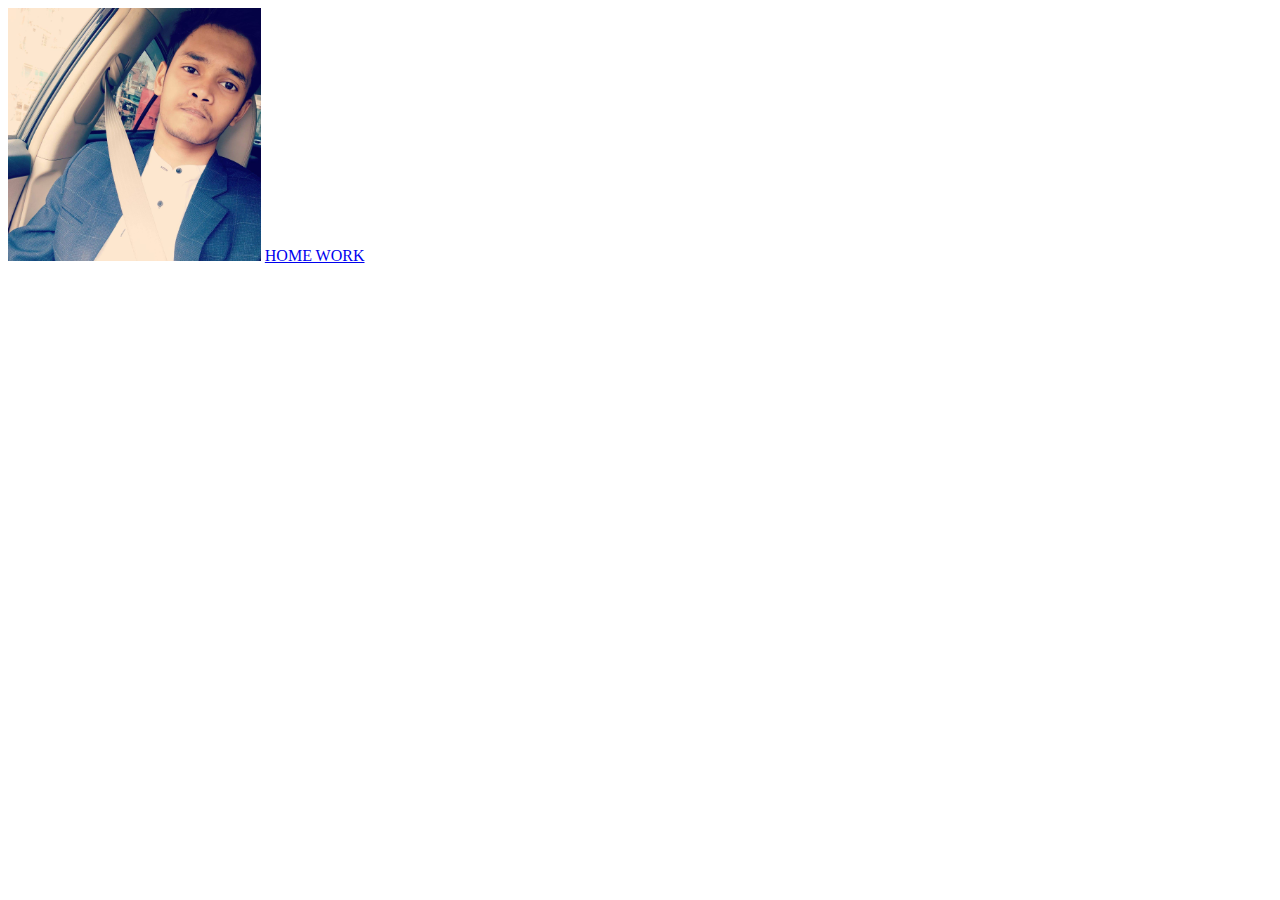
<file: index.html>
<!DOCTYPE html>
<!DOCTYPE html>
<html>
<head>
	<meta charset="utf-8">
	<title>My Profile</title>
</head>
<body>

<img src="images/radif.jpg" alt="radiftajwar" width="20%">
<a href="Notary.html" target="_blank">HOME WORK</a>
</body>
</html>
</file>
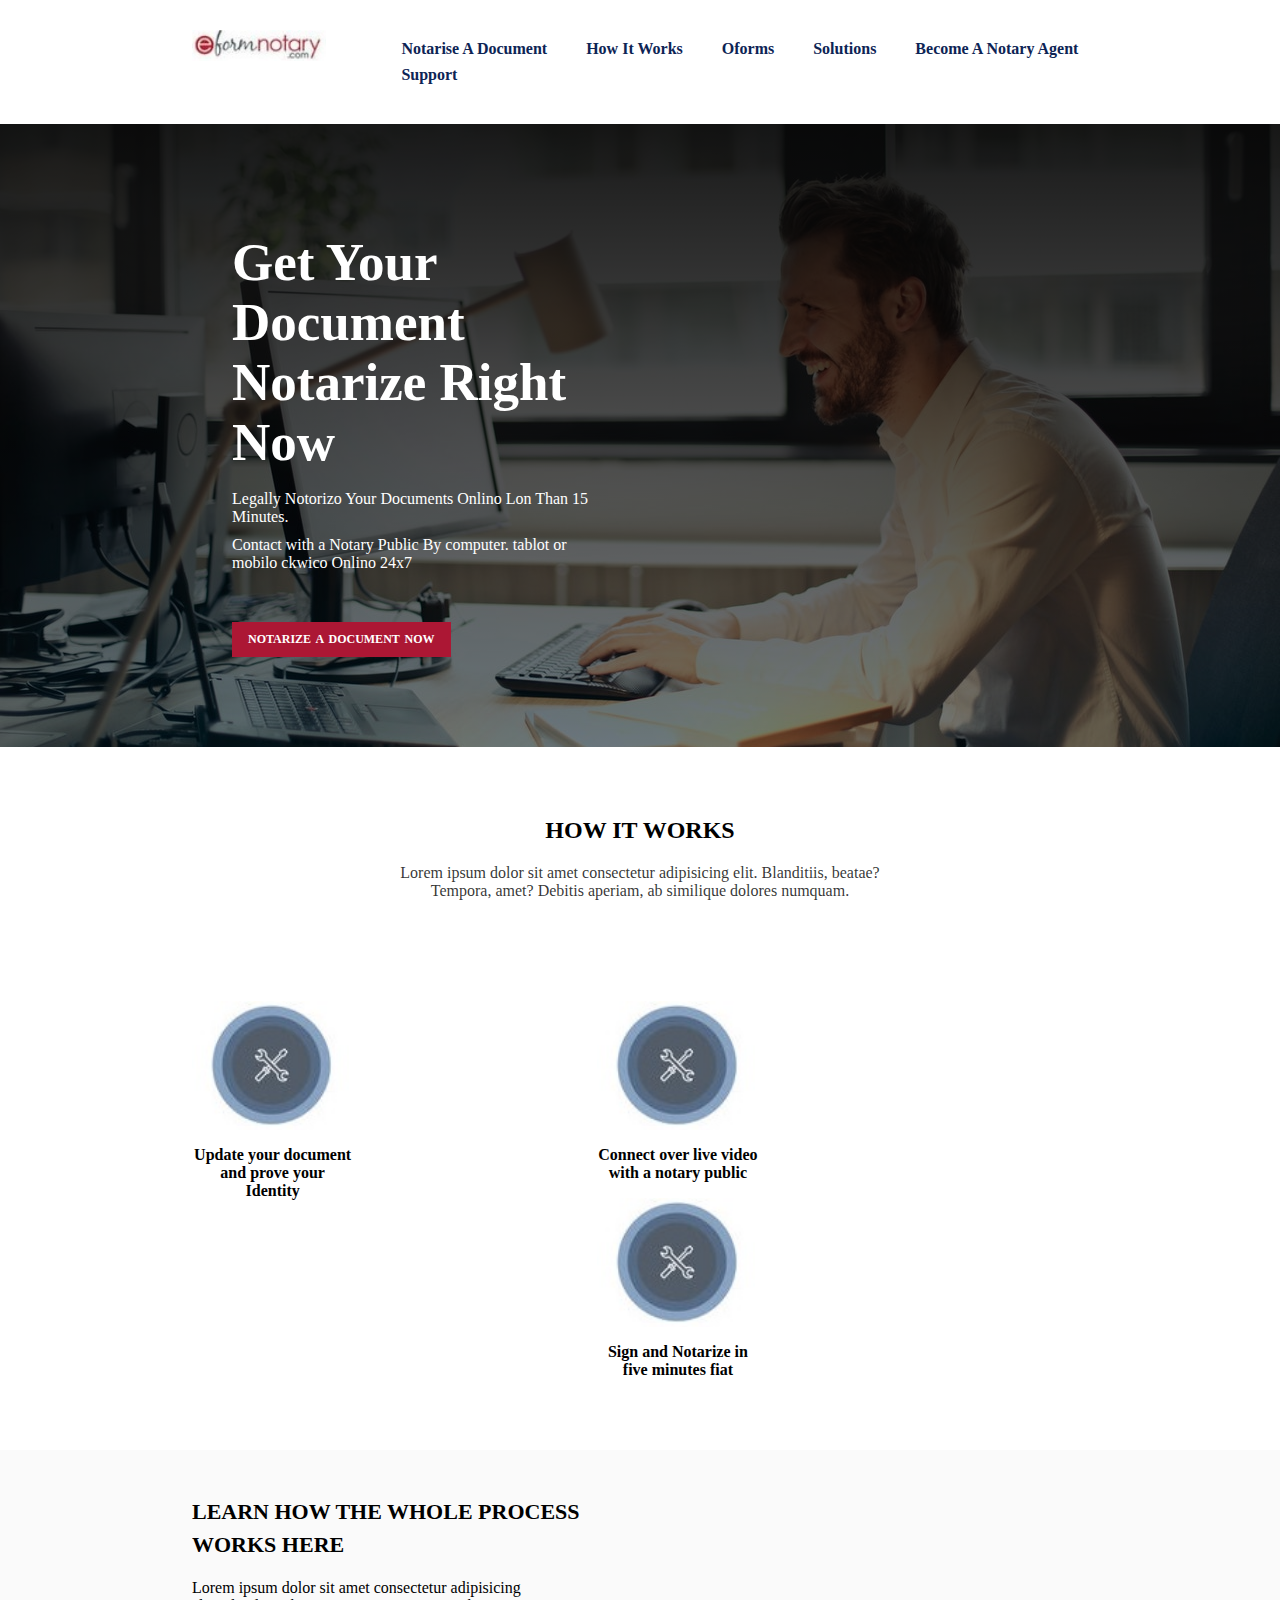
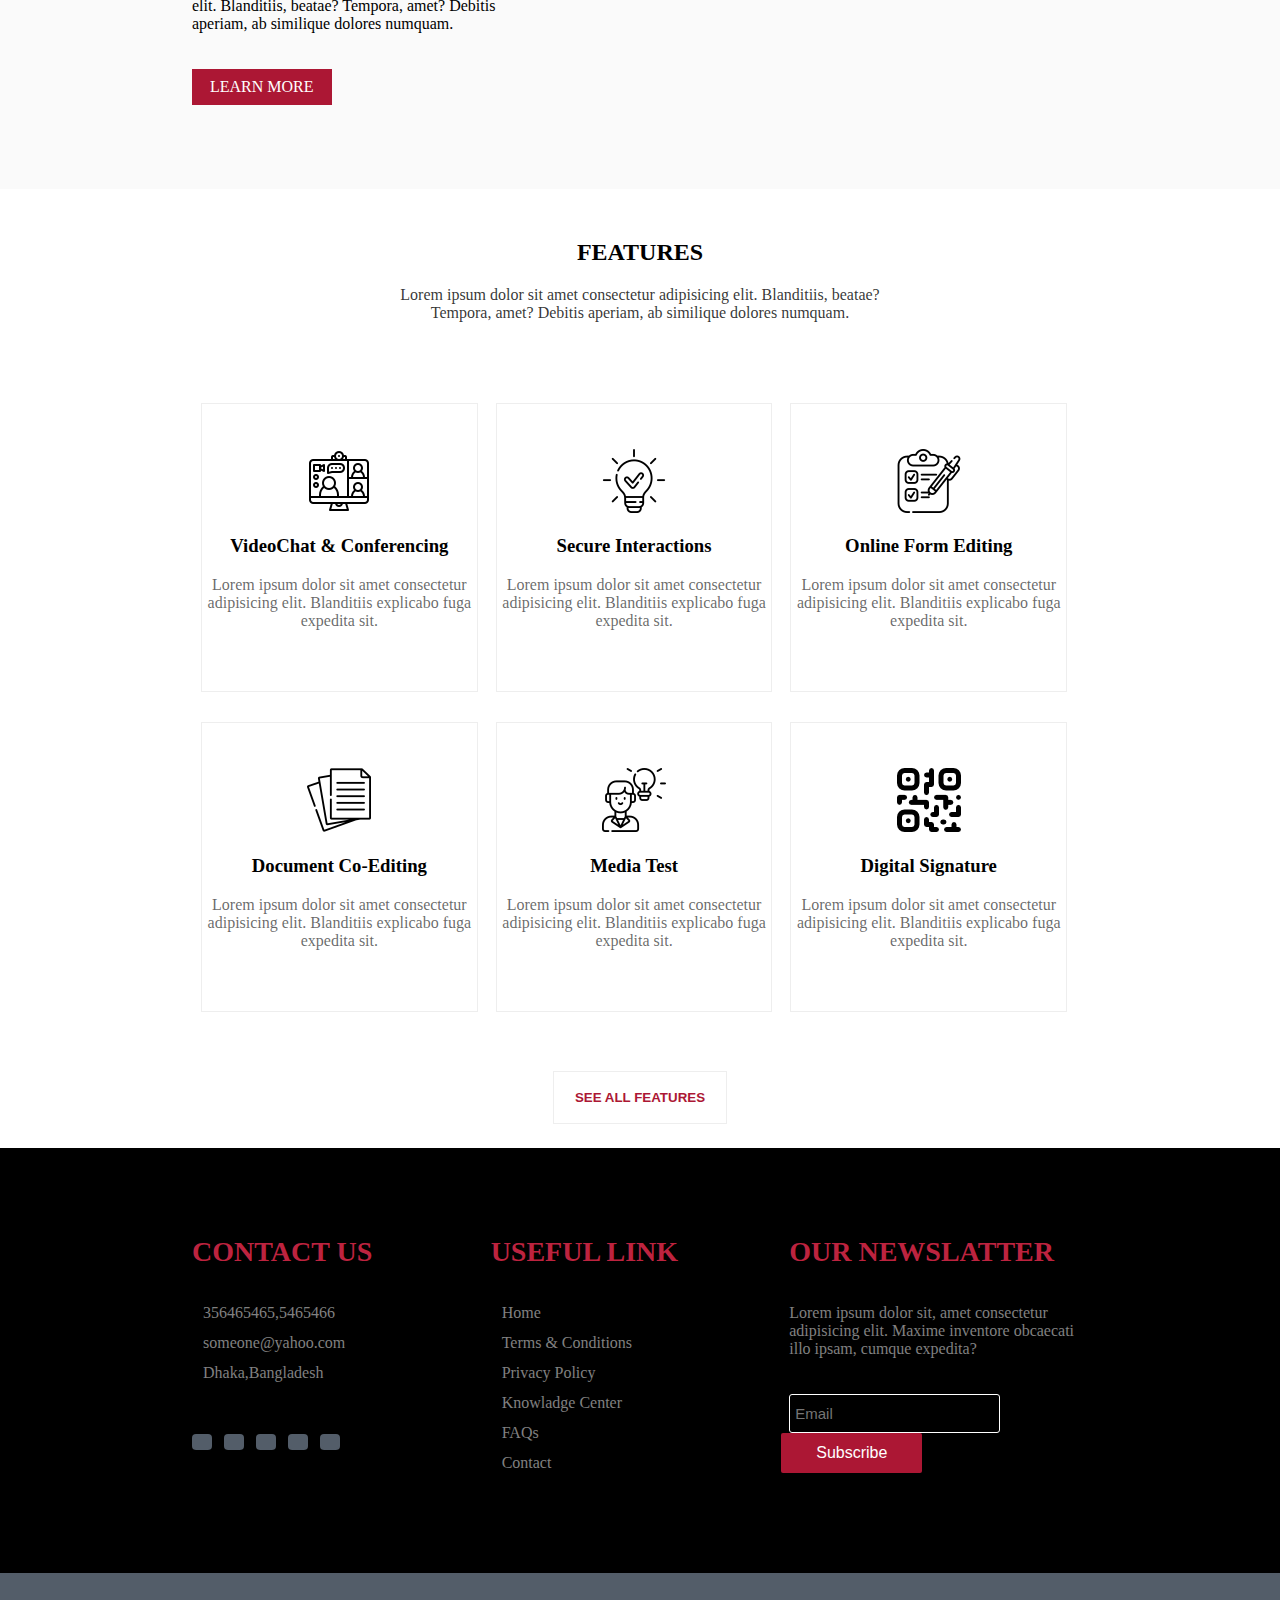
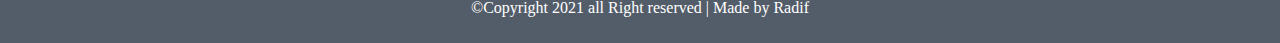
<file: Notary.html>
<!DOCTYPE html>
<html>
<head>
	<meta charset="utf-8">
	<title>Notary</title>
 <link rel="stylesheet" href="css/style.css">
 <link rel="stylesheet" href="https://cdnjs.cloudflare.com/ajax/libs/font-awesome/5.15.3/css/all.min.css" integrity="sha512-iBBXm8fW90+nuLcSKlbmrPcLa0OT92xO1BIsZ+ywDWZCvqsWgccV3gFoRBv0z+8dLJgyAHIhR35VZc2oM/gI1w==" crossorigin="anonymous" referrerpolicy="no-referrer">
</head>
<body>
     <!-- header start  -->
<header>
  <div class="container">
    <!-- logo -->
  <div class="logo">
    <a href="notary.html"><img src="images/logo.jpg"></a>
  </div>
  <!-- menu -->
  <nav class="menu">
    <ul>
    <li> <a href="#">Notarise a Document</a></li>
    <li> <a href="#">How it works </a></li>
    <li> <a href="#"> oforms </a></li>
    <li> <a href="#">Solutions</a></li>
    <li> <a href="#"> Become a Notary Agent</a></li>
    <li> <a href="#"> Support </a></li>

    </ul>
  </nav>
</div>
</header>
<!-- header end -->

<!-- document start -->

<section class="document">
  
  <div class="document_wrapper">
    <div class="document_txt">
    <h1>Get Your Document Notarize Right Now </h1>
    <p>Legally Notorizo Your Documents Onlino Lon Than 15 Minutes.
    </p> 
      <p>
Contact with a Notary Public By computer. tablot or mobilo ckwico Onlino 24x7 </p>
<a href="#">NOTARIZE A DOCUMENT NOW </a>
</div> 
</div>
</section>

<!-- document end -->

<!-- work start -->

<section class="work">
  
  <div class="work_txt">
    <h2>HOW IT WORKS </h2>
    <p>Lorem ipsum dolor sit amet consectetur adipisicing elit. Blanditiis, beatae? Tempora, amet? Debitis aperiam, ab similique dolores numquam. </p>
  </div>
</section>

<!-- work end -->

<!-- circle start -->

<section class="circle">
  <div class="container">

    <!-- circle inside start -->
    <div class="circle_inside">
      <div class="circle_img"><img src="images/circle1.jpg"></div>
      <div class="circle_txt">
        <p>Update your document and prove your Identity </p>
      </div>

    </div>
    <!-- circle inside end -->

     <!-- circle inside start -->
    <div class="circle_inside">
      <div class="circle_img"><img src="images/circle1.jpg"></div>
      <div class="circle_txt">
        <p>Connect over live video with a notary public </p>
      </div>

    </div>
    <!-- circle inside end -->

     <!-- circle inside start -->
    <div class="circle_inside">
      <div class="circle_img"><img src="images/circle1.jpg"></div>
      <div class="circle_txt">
        <p>Sign and Notarize in five minutes fiat  </p>
      </div>

    </div>
    <!-- circle inside end -->
  </div>
</section>

<!-- circle end -->

<!-- video start -->

<section class="video">
  <div class="container">
    <div class="video_txt">
      <h2>LEARN HOW THE WHOLE PROCESS WORKS HERE </h2>
      <p>Lorem ipsum dolor sit amet consectetur adipisicing elit. Blanditiis, beatae? Tempora, amet? Debitis aperiam, ab similique dolores numquam. 
</p>
      <a href="#">LEARN MORE</a>
    </div>
    <div class="video_vdo">
      <iframe src="https://www.youtube.com/embed/6VdZd9Q8Lx4" title="YouTube video player" frameborder="0" allow="accelerometer; autoplay; clipboard-write; encrypted-media; gyroscope; picture-in-picture" allowfullscreen></iframe>
    </div>
  </div>
</section>

<!-- video end -->

<!-- feature start -->

<section class="work">
  <div class="work_txt">
    <h2>FEATURES </h2>
    <p>Lorem ipsum dolor sit amet consectetur adipisicing elit. Blanditiis, beatae? Tempora, amet? Debitis aperiam, ab similique dolores numquam. </p>
  </div>
</section>

<!-- feature end -->

<!-- main start -->

<section class="main">
  <div class="container ">

    <!-- main wrapper start -->
    <div class="main_wrapper">
    <div class="main_img">
      <img src="images/video-conference.png">
    </div>
    <div class="main_txt">
      <h3>VideoChat & Conferencing</h3>
      <p>Lorem ipsum dolor sit amet consectetur adipisicing elit. Blanditiis explicabo fuga expedita sit.</p>
    </div>
  </div>
  <!-- main wrapper end -->

  <!-- main wrapper start -->
    <div class="main_wrapper">
    <div class="main_img">
      <img src="images/lightbulb.png">
    </div>
    <div class="main_txt">
      <h3>Secure Interactions</h3>
      <p>Lorem ipsum dolor sit amet consectetur adipisicing elit. Blanditiis explicabo fuga expedita sit.</p>
    </div>
  </div>
  <!-- main wrapper end -->

  <!-- main wrapper start -->
    <div class="main_wrapper">
    <div class="main_img">
      <img src="images/checklist.png">
    </div>
    <div class="main_txt">
      <h3>Online Form Editing</h3>
      <p>Lorem ipsum dolor sit amet consectetur adipisicing elit. Blanditiis explicabo fuga expedita sit.</p>
    </div>
  </div>
  <!-- main wrapper end -->

  <!-- main wrapper start -->
    <div class="main_wrapper">
    <div class="main_img">
      <img src="images/paper.png">
    </div>
    <div class="main_txt">
      <h3>Document Co-Editing</h3>
      <p>Lorem ipsum dolor sit amet consectetur adipisicing elit. Blanditiis explicabo fuga expedita sit.</p>
    </div>
  </div>
  <!-- main wrapper end -->

  <!-- main wrapper start -->
    <div class="main_wrapper">
    <div class="main_img">
      <img src="images/test.png">
    </div>
    <div class="main_txt">
      <h3>Media Test</h3>
      <p>Lorem ipsum dolor sit amet consectetur adipisicing elit. Blanditiis explicabo fuga expedita sit.</p>
    </div>
  </div>
  <!-- main wrapper end -->

  <!-- main wrapper start -->
    <div class="main_wrapper">
    <div class="main_img">
      <img src="images/qr.png">
    </div>
    <div class="main_txt">
      <h3>Digital Signature</h3>
      <p>Lorem ipsum dolor sit amet consectetur adipisicing elit. Blanditiis explicabo fuga expedita sit.</p>
    </div>
  </div>
  <!-- main wrapper end -->

  
  </div>
</section>

<!-- main end -->
  
<!-- all feature option start   -->

<section class="all_feature">
  
  <div class="all_feature_button">
    
    <button type="submit">
      <p>SEE ALL FEATURES</p></button>

  </div>

</section>

<!-- all feature option end -->
  
<!-- footer start -->
  
<footer>
  <div class="container">
    <!-- contact start -->
    <div class="contact">
      <h2>CONTACT US</h2>
      <div class="contact_txt">
        <ul>
          <li><a href="tel:356465465"><i class="fas fa-mobile-alt"></i>
            <span>356465465,5465466</span></a>
          </li>
          <li><a href="#"><i class="fas fa-envelope"></i>
            <span>someone@yahoo.com</span></a></li>
            <li><a href="#"><i class="fas fa-map-marker-alt"></i>
              <span>Dhaka,Bangladesh</span></a>
            </li>
        </ul>
      </div>
        <div class="contact_icon">
          <ul><li><a href="#">
                <i class="fab fa-facebook-f"></i>        </a>
              </li>
              <li>
          <a href="#" >
            <i class="fab fa-linkedin-in" ></i></a>
          </li>
          <li>
        <a href="#" >
            <i class="fab fa-twitter" ></i>
          </a>
        </li>
        <li>
          <a href="#">
            <i class="fab fa-pinterest-p"></i>
          </a>
        </li>
        <li>

          <a href="#" >
           <i class="fab fa-youtube"></i>
          </a></li>
          
        </ul>
        </div>
      
    
  </div>
  <!-- contact end -->


  <!-- contact start -->
    <div class="contact">
      <h2>USEFUL LINK</h2>
      <div class="contact_txt">
        <ul>
          <li><a href="#"><i class="fas fa-caret-right"></i>
            <span>Home</span></a>
          </li>
           <li><a href="#"><i class="fas fa-caret-right"></i>
            <span>Terms & Conditions</span></a>
          </li>
           <li><a href="#"><i class="fas fa-caret-right"></i>
            <span>Privacy Policy</span></a>
          </li>
           <li><a href="#"><i class="fas fa-caret-right"></i>
            <span>Knowladge Center</span></a>
          </li>
           <li><a href="#"><i class="fas fa-caret-right"></i>
            <span>FAQs</span></a>
          </li>
           <li><a href="#"><i class="fas fa-caret-right"></i>
            <span>Contact</span></a>
          </li>
        </ul>
      </div>
        
</div>

<!-- contact end -->

 <!-- contact start -->
    <div class="contact">
      <h2>OUR NEWSLATTER</h2>
      <div class="contact_txt">
        <p>Lorem ipsum dolor sit, amet consectetur adipisicing elit. Maxime inventore obcaecati illo ipsam, cumque expedita?</p>
      </div>
        <div class="form">
          <form >
            <input type="email" placeholder="Email">
            <button>Subscribe</button>
          </form>
        </div>
      
    
  </div>
  <!-- contact end -->
</footer>  
<!-- footer end-->

<!-- copyright section start -->

<section class="copyright">
    <div class="container">
     <p>©Copyright 2021 all Right reserved | Made by Radif</p>
    </div>

</section>

<!-- copyright section end -->
</body>
</html>
</file>
<file: css/style.css>
body{
	margin: 0;
	padding: 0;

}

/*header start*/
header{
	/*border: 1px solid grey;*/
	padding: 20px 0;
	
}

.container{
	width: 70%;
	margin: 0 auto;
	overflow: hidden;
	
}

.logo {
	float: left;
	/*border: 1px solid;*/
	width: 15%;

}
.logo img{
width: 100%;
margin-top: 10px;
/*border: 1px solid;*/
}

.menu {
   width: 85%;
    float: right;
    /*border: 1px solid red;*/

}
.menu ul{
	float: right;

}
.menu ul li{
	list-style: none;
	display: inline;
}
.menu ul li a{
	font-weight: bold;
    text-decoration: none;
  margin: 4px 35px;
    display: inline-block;
    font-size: 16px;
    text-transform: capitalize;
    color: #0D2455;
}
.menu ul li a:last-child{
	margin-right: 0px;
}
.menu ul li a:hover{
	transition: 0.3s;
	color: #AC1734;
}

/*header end*/

/*document start*/

.document {
	padding-bottom: 20px;
}

.document_wrapper {

	background-image: linear-gradient(rgba(0, 0, 0, 0.9), 
		rgba(0, 0, 0, 0.5)) ,
	url('bc.jpg');
	background-repeat: no-repeat;
	background-attachment: scroll;
	background-size: cover;
	background-position: center;
}



.document_txt {
   padding: 90px 232px;
    width: 29%;
}

.document_txt h1{
	color: white;
	font-size: 53px;
	margin: 18px 0;
}

.document_txt p{
	color: white;
	margin: 10px 0;
}

.document_txt a{
	display: inline-block;
    color: white;
    font-size: 12px;
    word-spacing: 2px;
    text-decoration: none;
    /* border: 1px solid; */
    padding: 10px 16px;
    background-color: #AC1734;
    margin-top: 40px;
    font-weight: 600;
}

.document_txt a:hover{
	background-color: #D43250;
	transition: 0.3s;
}

/*document end*/


/*work start*/

.work{
	padding: 30px 0;
}
.work_txt{
	text-align: center;
	width: 40%;
	margin: 0 auto;
}
.work_txt h2{}
.work_txt p{
		color: rgba(0, 0, 0, 0.8);
}


/*work end*/

/*circle start*/

.circle{
	padding: 55px 0px;
}

.circle_inside{
	margin-right: 244px;
	float: left;
	text-align: center;
	    width: 18%;
	/*border: 1px solid;*/
}

.circle_inside:last-child{
	margin-right: 0px;
}
.circle_img{
	/*border: 1px solid red;*/
}
.circle_img img{
	width: 100%;
}
.circle_txt{}
.circle_txt p{
   margin-top: 12px;
    font-size: 16px;
    font-weight: bold;
}

/*circle end*/

/*video start*/

.video{
	padding: 45px 0px;

background-color: #FAFAFA;
}
.video_txt{
	float: left;
	width: 48%;

}
.video_txt h2{
	font-size: 22px;
    line-height: 1.5;
        margin-top: 0;
}
.video_txt p{
	margin-right: 95px;
}
.video_txt a{
	text-decoration: none;
    color: white;
    display: inline-block;
    padding: 9px 18px;
    background-color: #AC1734;
    margin-top: 20px;
}
.video_txt a:hover{
	background-color: #D43250;
	transition: 0.3s;
}

.video_vdo{
	float: right;
	width: 48%;
}
.video_vdo iframe{
	width: 100%;
	height: 245px;
}


/*video end*/

/*feature start*/

/*feature end*/

/*main start*/

.main {
padding: 20px 0;
}

.main_wrapper{
	float: left;
    width: 30%;
    text-align: center;
    padding: 45px 3px;
    border: 1px solid #eeeeee;
    margin: 15px 1%;
}


.main_wrapper:hover{
	cursor: pointer;
	transition: 0.4s;
box-shadow: 0px 1px 10px 1px rgba(0,0,0,0.22);
}

.main_img {
}
.main_img img{
}

.main_txt {
}


.main_txt h3{
}


.main_txt p{
	color: rgba(0, 0, 0, 0.6);
}

/*main end*/

/*all feature option start*/

.all_feature{}

.all_feature_button{
	text-align: center;
	padding:24px 0 ;

}

.all_feature_button button{
	background-color: white;
	border: 1px solid #eeeeee;
	color: #AC1734;

}

.all_feature_button button:hover {
	cursor: pointer;
	/*transition: 0.4s;*/
box-shadow: 0px 5px 10px 1px rgba(0,0,0,0.22);


}

.all_feature_button button p{
	padding: 4px 15px;
    
    font-weight: bold;
}


/*all feature option end*/

/*footer start*/

footer{
	background-color: black;
	padding: 65px 0;
}

.container {
}

.contact {
	width: 33.33%;
	float: left;
}
.contact h2{
 color: #bd233f;
font-size: 28px;
margin-bottom: 0;
}

.contact_txt {
	padding:20px 0;
	/*border: 1px solid white;*/
}
.contact_txt ul{
	    padding: 0;
}
.contact_txt ul li{
	list-style: none;
	margin: 12px 0;

}
.contact_txt ul li a{
	color: gray;
	text-decoration: none;
}

.contact_txt ul li a:hover {
	color: #bd233f ;
}

.contact_txt ul li i{
}

.contact_txt p{
	color: gray;
}


.fas {
color: #bd233f;
    margin-right: 11px;
    font-size: 15px;
}

/*contact icon section*/

.contact_icon {
}

.contact_icon ul{
	padding: 0 ;
}

.contact_icon ul li{
	list-style: none;
	display: inline;

}

.contact_icon ul li a{
	text-decoration: none;
    padding: 8px 10px;
    margin-right: 8px;
    display: inline-block;
    background-color: #535D69;
    border-radius: 4px;
    color: black;
    margin-top: 0;
}

.contact_icon ul li a:hover {
	background-color: #bd233f ;
	color: white;
	transition: 0.4s;
}

.form{

}
.form form{}
.form form input{
	background: transparent;
    border: 1px solid white;
    border-radius: 3px;
    color: gray;
    font-size: 15px;
    padding: 10px 5px;
}
.form form button{
	color: white;
    background-color: #AC1734;
    cursor: pointer;
    border: none;
    padding: 11px 35px;
    border-radius: 2px;
    font-size: 16px;
    margin-left: -8px;

}

.form form button:hover{
	background-color: #D43250;
}

/*footer end

/*copyright section start*/

.copyright {
	text-align: center;
	padding: 10px 0;
	background-color: #535D69;
}

.copyright p{
	
	 color: white;
}

/*copyright section end*/
</file>
